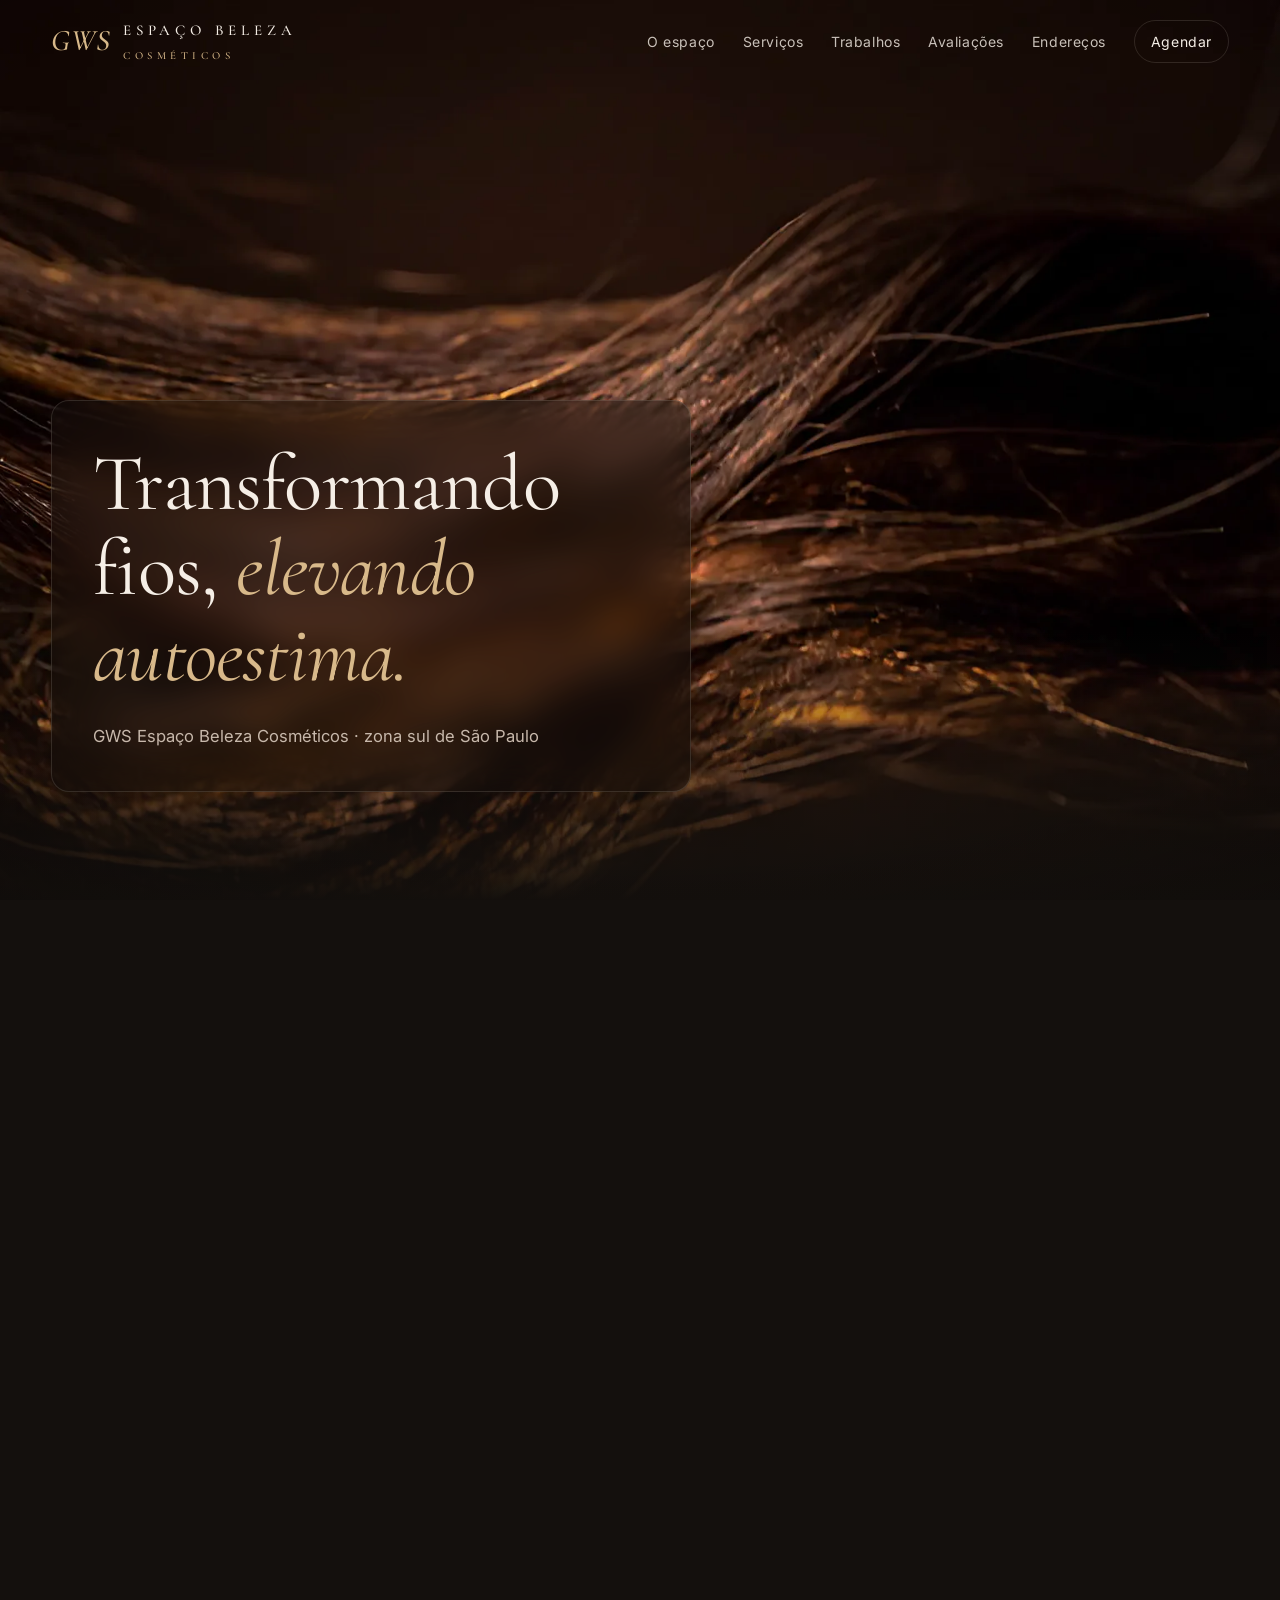
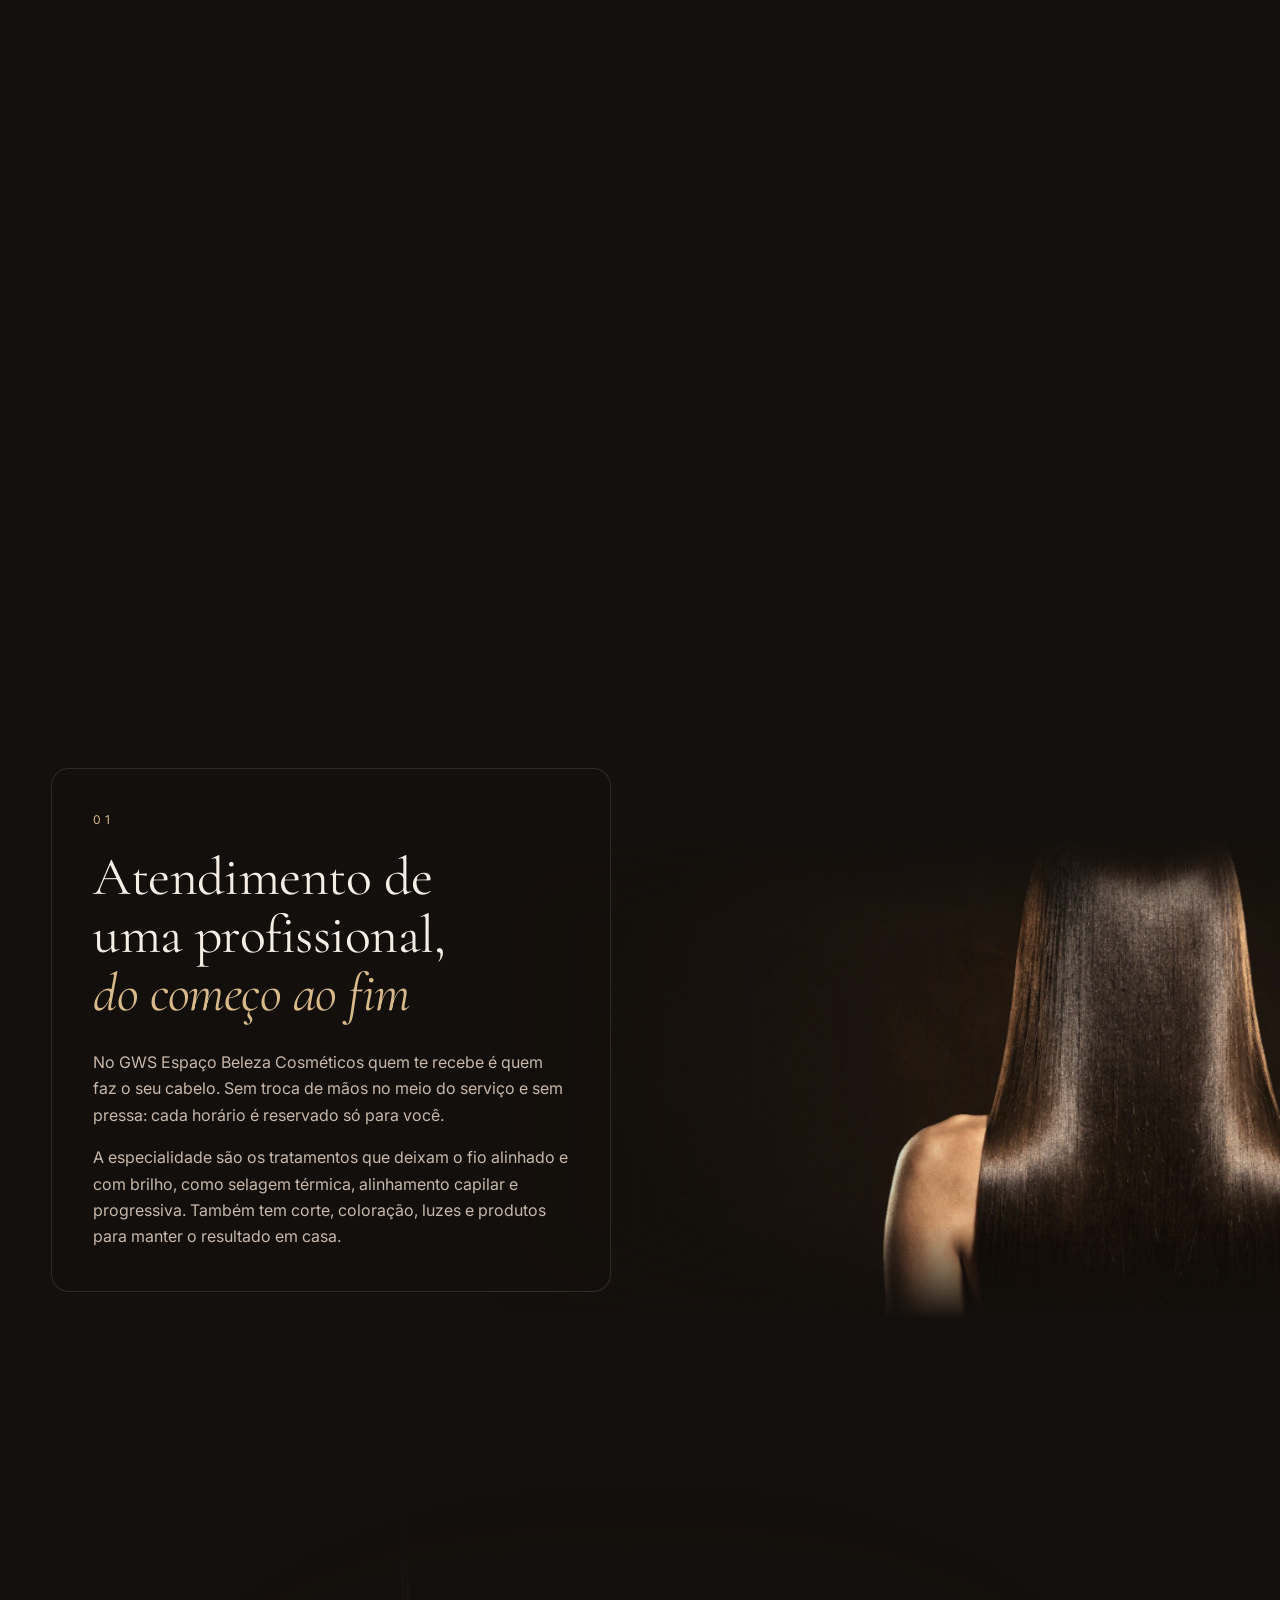
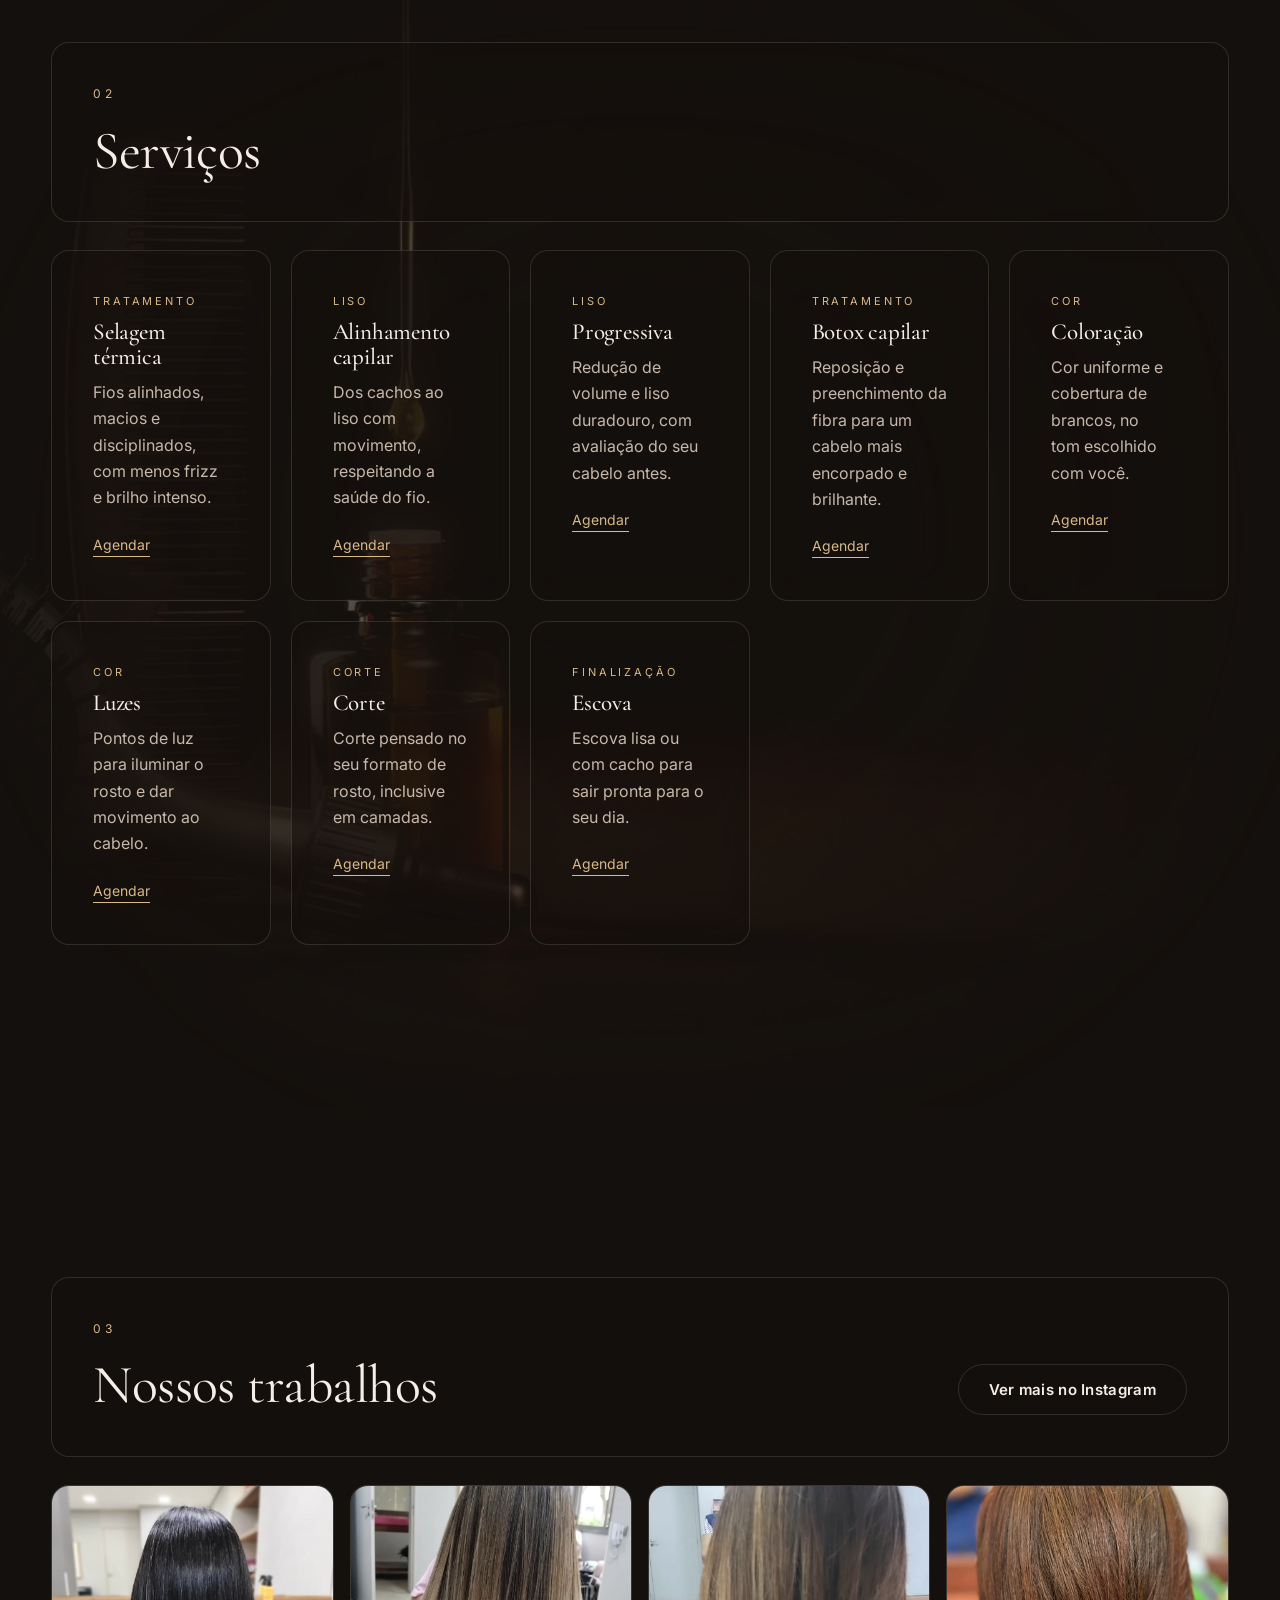
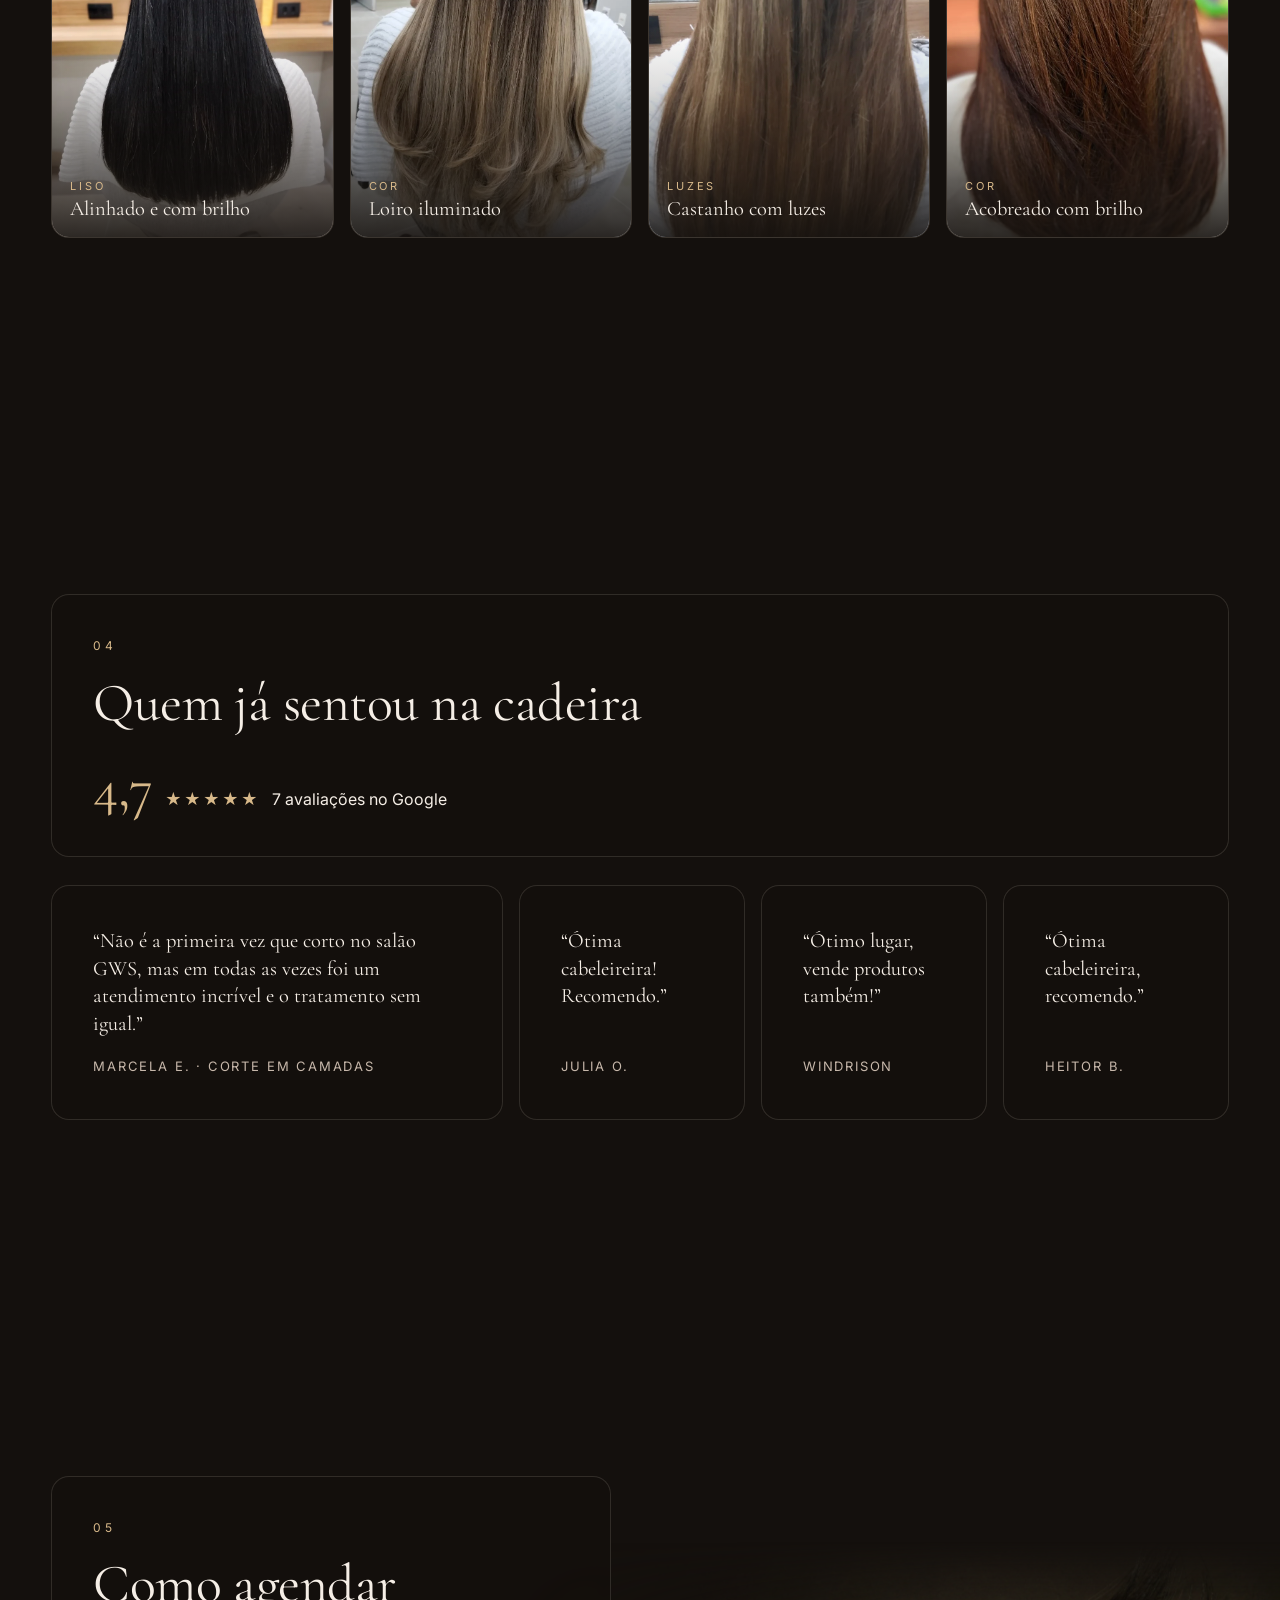
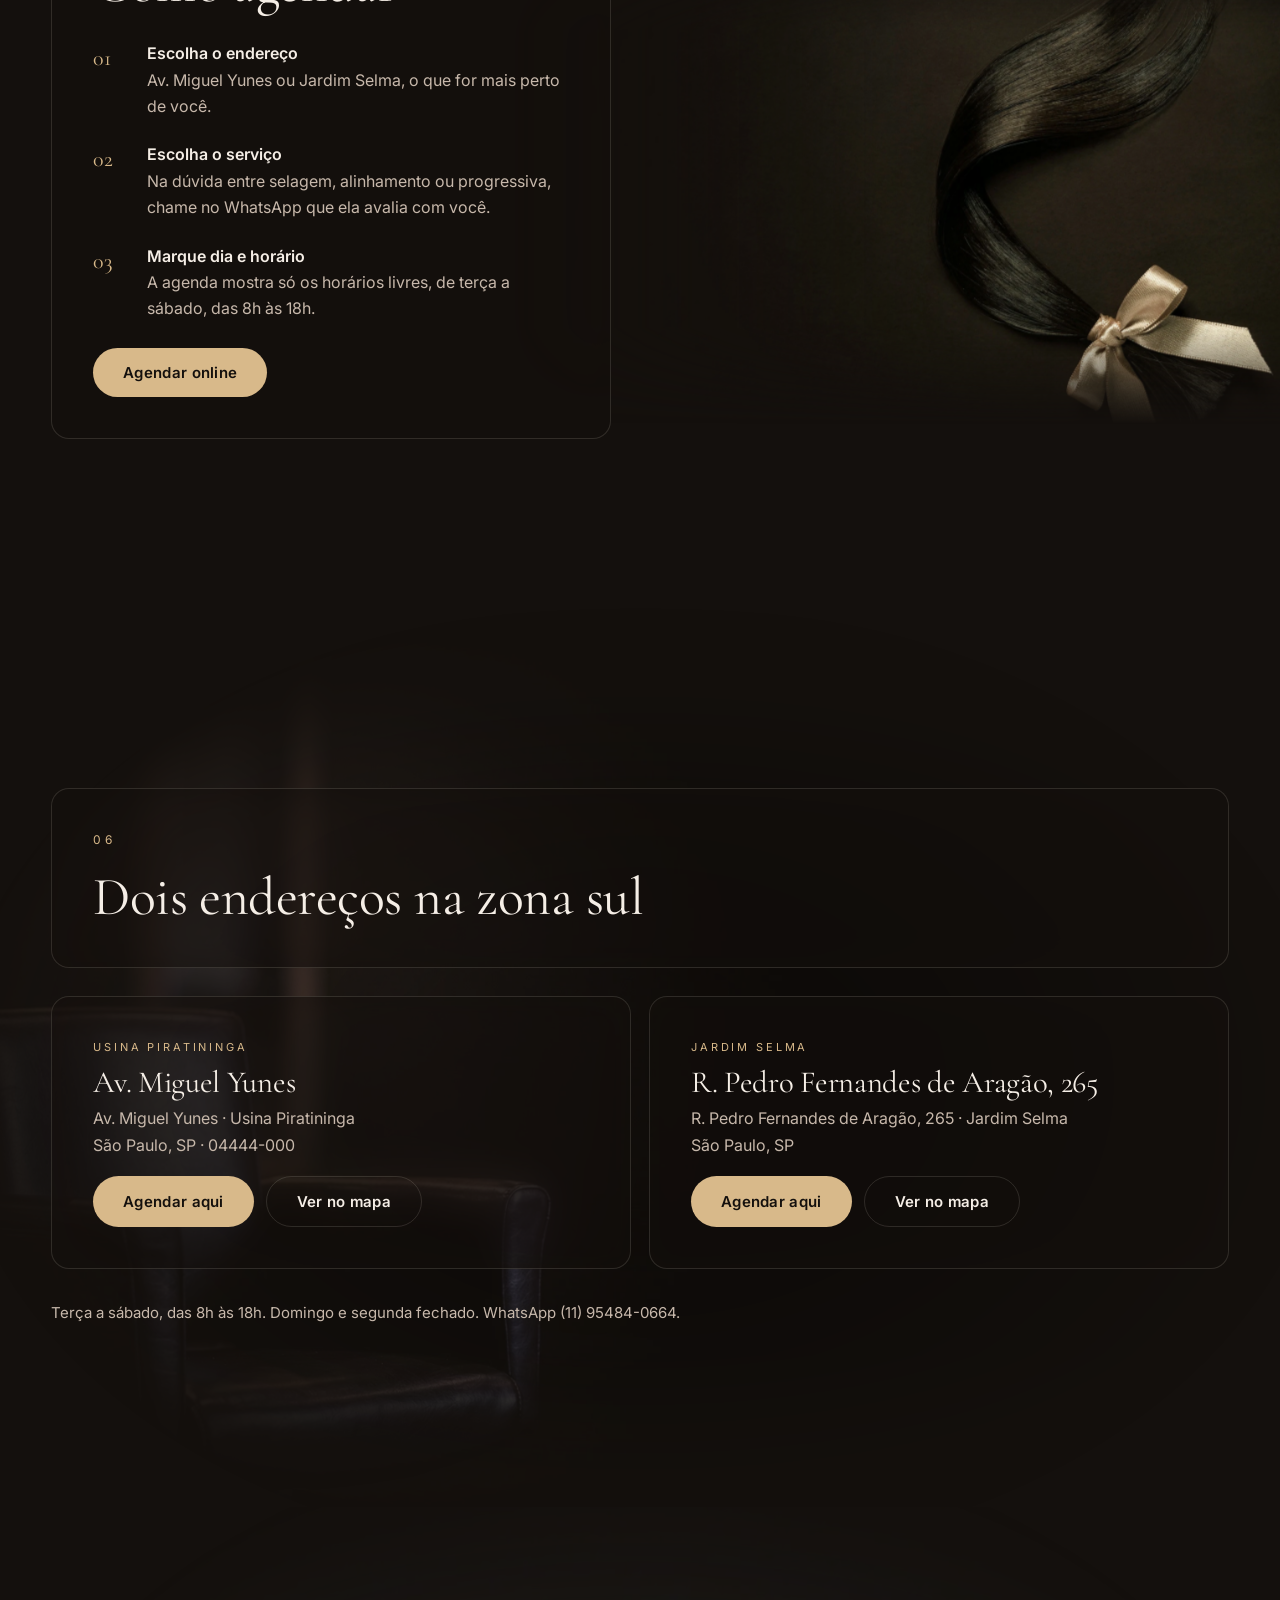
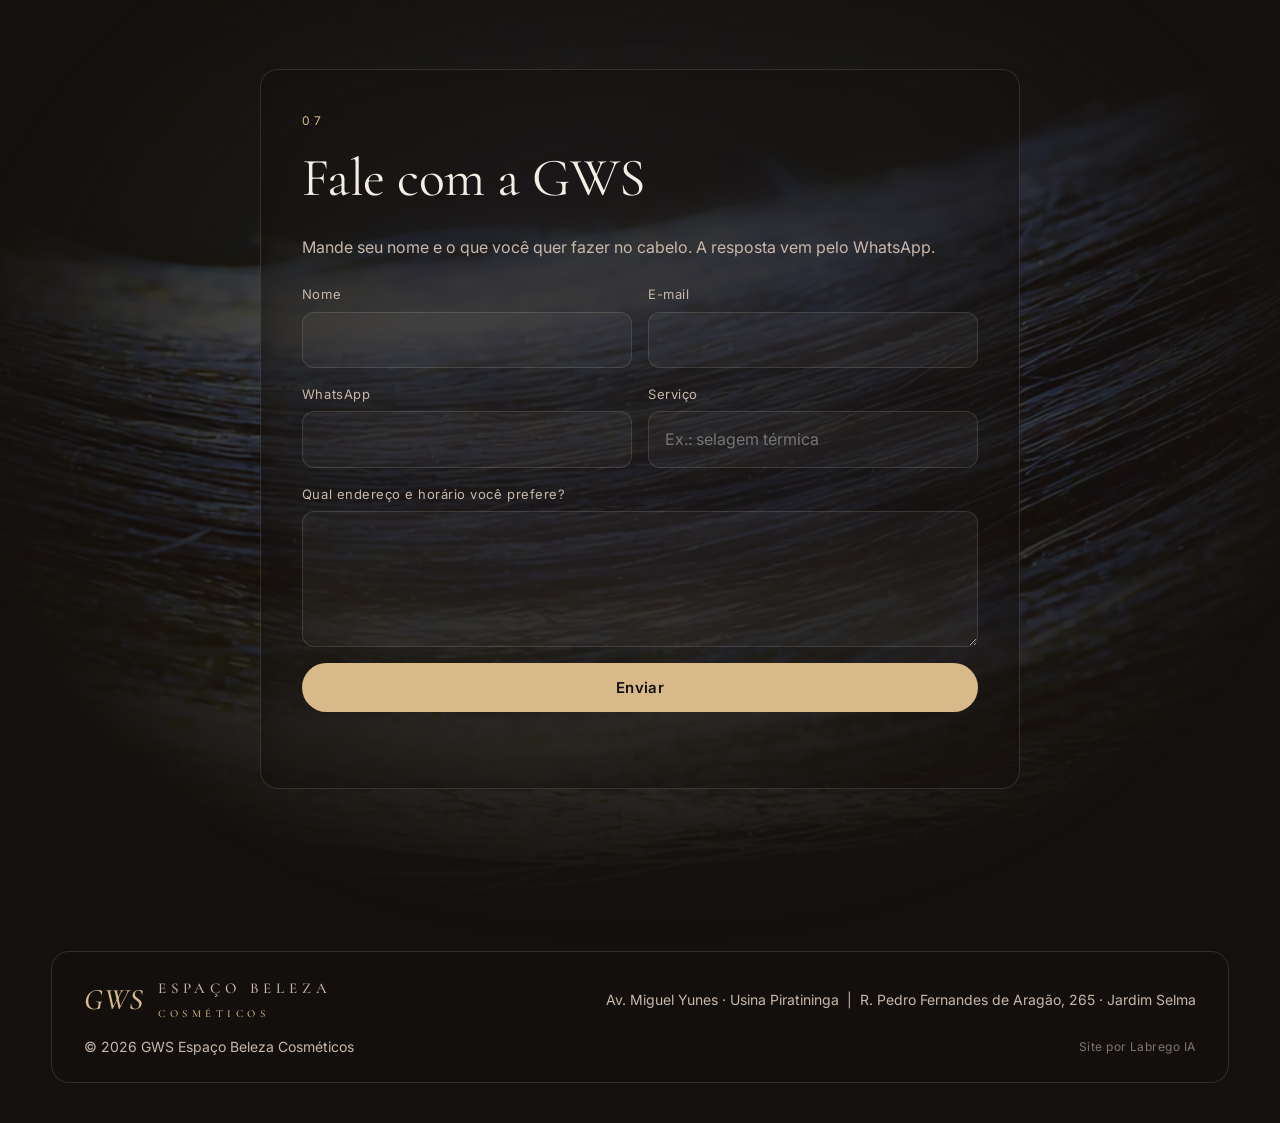
<file: site/index.html>
<!doctype html>
<!--
  GWS Espaço Beleza Cosméticos · Site Cinematográfico por Labrego IA (labregoia.com.br)
  Projeto: LBG-SC-20261119-4EE08A647A · Assinatura LBG-SC-2026-v1
  © 2026 Labrego IA. Estrutura, código e método licenciados.
-->
<html lang="pt-BR">
<head>
  <meta charset="utf-8">
  <meta name="viewport" content="width=device-width, initial-scale=1">
  <title>GWS Espaço Beleza Cosméticos | Cabeleireira em Usina Piratininga e Jardim Selma, SP</title>
  <meta name="description" content="Cabeleireira na zona sul de São Paulo: selagem térmica, alinhamento, progressiva, botox capilar, coloração, luzes e corte. Dois endereços, Av. Miguel Yunes e Jardim Selma. Agende online.">
  <meta name="generator" content="Site Cinematográfico · Labrego IA">
  <meta name="author" content="Labrego IA · labregoia.com.br">
  <meta property="og:title" content="GWS Espaço Beleza Cosméticos">
  <meta property="og:description" content="Transformando fios e elevando autoestima. Selagem, alinhamento, progressiva e mais, com hora marcada em dois endereços da zona sul de SP.">
  <meta property="og:image" content="assets/frames/desktop/f_0160.webp">
  <meta name="theme-color" content="#14100d">
  <link rel="preconnect" href="https://fonts.googleapis.com">
  <link rel="preconnect" href="https://fonts.gstatic.com" crossorigin>
  <link href="https://fonts.googleapis.com/css2?family=Cormorant+Garamond:ital,wght@0,300;0,400;0,500;1,400;1,500&family=Inter:wght@400;500;600&display=swap" rel="stylesheet">
  <link rel="preload" as="image" href="assets/frames/desktop/f_0001.webp">
  <link rel="stylesheet" href="estilo.css?v=5">
</head>
<body>

<header class="topo">
  <a href="#inicio" class="marca" aria-label="GWS Espaço Beleza Cosméticos">
    <span class="marca-gws" aria-hidden="true">GWS</span>
    <span class="marca-texto">Espaço Beleza<span class="marca-cosm">Cosméticos</span></span>
  </a>
  <nav class="menu" aria-label="Seções">
    <a href="#sobre">O espaço</a>
    <a href="#servicos">Serviços</a>
    <a href="#trabalhos">Trabalhos</a>
    <a href="#avaliacoes">Avaliações</a>
    <a href="#locais">Endereços</a>
    <a href="agendar.html" class="menu-cta">Agendar</a>
  </nav>
</header>

<main>

  <section id="inicio" class="cine" style="--altura: 420vh">
    <div class="cine-palco">
      <canvas class="cine-canvas" aria-hidden="true"></canvas>
      <div class="cine-vinheta"></div>

      <div class="momento" data-de="0" data-ate="0.28">
        <div class="painel painel--vidro">
          <h1 class="titulo-abertura">Transformando fios, <em>elevando autoestima.</em></h1>
          <p class="apoio">GWS Espaço Beleza Cosméticos · zona sul de São Paulo</p>
        </div>
      </div>
      <div class="momento momento--direita" data-de="0.36" data-ate="0.64">
        <div class="painel painel--vidro">
          <p class="destaque">Do frizz ao fio alinhado, macio e com brilho. Selagem, alinhamento e progressiva feitos com calma, um cabelo de cada vez.</p>
        </div>
      </div>
      <div class="momento momento--centro" data-de="0.72" data-ate="1">
        <div class="painel painel--vidro">
          <p class="destaque">Dois endereços, uma agenda só.</p>
          <a href="agendar.html" class="botao">Agendar meu horário</a>
        </div>
      </div>

      <div class="cine-dica" aria-hidden="true"><span></span>role</div>
    </div>
  </section>

  <section id="sobre" class="secao">
    <img class="arte arte--direita" src="assets/img/sobre.webp?v=1" alt="" loading="lazy">
    <div class="secao-grade">
      <div class="painel revelar">
        <span class="rotulo">01</span>
        <h2>Atendimento de uma profissional, <em>do começo ao fim</em></h2>
        <p>No GWS Espaço Beleza Cosméticos quem te recebe é quem faz o seu cabelo. Sem troca de mãos no meio do serviço e sem pressa: cada horário é reservado só para você.</p>
        <p>A especialidade são os tratamentos que deixam o fio alinhado e com brilho, como selagem térmica, alinhamento capilar e progressiva. Também tem corte, coloração, luzes e produtos para manter o resultado em casa.</p>
      </div>
    </div>
  </section>

  <section id="servicos" class="secao secao--larga">
    <img class="arte arte--fundo" src="assets/img/servicos.webp?v=1" alt="" loading="lazy">
    <div class="painel painel--cabecalho revelar">
      <span class="rotulo">02</span>
      <h2>Serviços</h2>
    </div>
    <div class="cartoes">
      <article class="painel cartao revelar">
        <span class="tag">Tratamento</span>
        <h3>Selagem térmica</h3>
        <p>Fios alinhados, macios e disciplinados, com menos frizz e brilho intenso.</p>
        <a href="agendar.html?servico=selagem">Agendar</a>
      </article>
      <article class="painel cartao revelar">
        <span class="tag">Liso</span>
        <h3>Alinhamento capilar</h3>
        <p>Dos cachos ao liso com movimento, respeitando a saúde do fio.</p>
        <a href="agendar.html?servico=alinhamento">Agendar</a>
      </article>
      <article class="painel cartao revelar">
        <span class="tag">Liso</span>
        <h3>Progressiva</h3>
        <p>Redução de volume e liso duradouro, com avaliação do seu cabelo antes.</p>
        <a href="agendar.html?servico=progressiva">Agendar</a>
      </article>
      <article class="painel cartao revelar">
        <span class="tag">Tratamento</span>
        <h3>Botox capilar</h3>
        <p>Reposição e preenchimento da fibra para um cabelo mais encorpado e brilhante.</p>
        <a href="agendar.html?servico=botox">Agendar</a>
      </article>
      <article class="painel cartao revelar">
        <span class="tag">Cor</span>
        <h3>Coloração</h3>
        <p>Cor uniforme e cobertura de brancos, no tom escolhido com você.</p>
        <a href="agendar.html?servico=coloracao">Agendar</a>
      </article>
      <article class="painel cartao revelar">
        <span class="tag">Cor</span>
        <h3>Luzes</h3>
        <p>Pontos de luz para iluminar o rosto e dar movimento ao cabelo.</p>
        <a href="agendar.html?servico=luzes">Agendar</a>
      </article>
      <article class="painel cartao revelar">
        <span class="tag">Corte</span>
        <h3>Corte</h3>
        <p>Corte pensado no seu formato de rosto, inclusive em camadas.</p>
        <a href="agendar.html?servico=corte">Agendar</a>
      </article>
      <article class="painel cartao revelar">
        <span class="tag">Finalização</span>
        <h3>Escova</h3>
        <p>Escova lisa ou com cacho para sair pronta para o seu dia.</p>
        <a href="agendar.html?servico=escova">Agendar</a>
      </article>
    </div>
  </section>

  <section id="trabalhos" class="secao secao--larga">
    <div class="painel painel--cabecalho revelar trab-cabecalho">
      <div>
        <span class="rotulo">03</span>
        <h2>Nossos trabalhos</h2>
      </div>
      <a class="botao botao--linha" href="https://www.instagram.com/gwsespacobeleza/" target="_blank" rel="noopener">Ver mais no Instagram</a>
    </div>
    <div class="trabalhos">
      <a class="trabalho revelar" href="https://www.instagram.com/gwsespacobeleza/p/DfN-_9-kS-J/" target="_blank" rel="noopener">
        <img src="assets/img/trabalhos/p_DfN-_9-kS-J.webp?v=2" alt="Cabelo longo preto, liso e alinhado, visto de costas" loading="lazy" width="900" height="1125">
        <span><small>Liso</small>Alinhado e com brilho</span>
      </a>
      <a class="trabalho revelar" href="https://www.instagram.com/gwsespacobeleza/p/DfOAMyaEe6o/" target="_blank" rel="noopener">
        <img src="assets/img/trabalhos/p_DfOAMyaEe6o.webp?v=2" alt="Cabelo longo com loiro iluminado e pontas modeladas" loading="lazy" width="900" height="1125">
        <span><small>Cor</small>Loiro iluminado</span>
      </a>
      <a class="trabalho revelar" href="https://www.instagram.com/gwsespacobeleza/p/DfU5rEfkRkt/" target="_blank" rel="noopener">
        <img src="assets/img/trabalhos/p_DfU5rEfkRkt.webp?v=2" alt="Cabelo castanho longo com luzes, liso" loading="lazy" width="900" height="1125">
        <span><small>Luzes</small>Castanho com luzes</span>
      </a>
      <a class="trabalho revelar" href="https://www.instagram.com/gwsespacobeleza/p/DfdnzeOkRtR/" target="_blank" rel="noopener">
        <img src="assets/img/trabalhos/p_DfdnzeOkRtR.webp?v=2" alt="Cabelo acobreado na altura dos ombros, com brilho" loading="lazy" width="900" height="1125">
        <span><small>Cor</small>Acobreado com brilho</span>
      </a>
    </div>
  </section>

  <section id="avaliacoes" class="secao secao--larga">
    <div class="painel painel--cabecalho revelar">
      <span class="rotulo">04</span>
      <h2>Quem já sentou na cadeira</h2>
      <div class="nota"><strong>4,7</strong><span class="estrelas" aria-hidden="true">★★★★★</span><span>7 avaliações no Google</span></div>
    </div>
    <div class="depoimentos">
      <figure class="painel depoimento revelar">
        <blockquote>“Não é a primeira vez que corto no salão GWS, mas em todas as vezes foi um atendimento incrível e o tratamento sem igual.”</blockquote>
        <figcaption><cite>Marcela E. · corte em camadas</cite></figcaption>
      </figure>
      <figure class="painel depoimento revelar">
        <blockquote>“Ótima cabeleireira! Recomendo.”</blockquote>
        <figcaption><cite>Julia O.</cite></figcaption>
      </figure>
      <figure class="painel depoimento revelar">
        <blockquote>“Ótimo lugar, vende produtos também!”</blockquote>
        <figcaption><cite>Windrison</cite></figcaption>
      </figure>
      <figure class="painel depoimento revelar">
        <blockquote>“Ótima cabeleireira, recomendo.”</blockquote>
        <figcaption><cite>Heitor B.</cite></figcaption>
      </figure>
    </div>
  </section>

  <section id="processo" class="secao">
    <img class="arte arte--direita" src="assets/img/agendar.webp?v=1" alt="" loading="lazy">
    <div class="secao-grade">
      <div class="painel revelar">
        <span class="rotulo">05</span>
        <h2>Como agendar</h2>
        <ol class="passos">
          <li><strong>Escolha o endereço</strong><span>Av. Miguel Yunes ou Jardim Selma, o que for mais perto de você.</span></li>
          <li><strong>Escolha o serviço</strong><span>Na dúvida entre selagem, alinhamento ou progressiva, chame no WhatsApp que ela avalia com você.</span></li>
          <li><strong>Marque dia e horário</strong><span>A agenda mostra só os horários livres, de terça a sábado, das 8h às 18h.</span></li>
        </ol>
        <div class="acoes" style="margin-top:26px">
          <a class="botao" href="agendar.html">Agendar online</a>
        </div>
      </div>
    </div>
  </section>

  <section id="locais" class="secao secao--larga">
    <img class="arte arte--fundo arte--suave" src="assets/img/local.webp?v=1" alt="" loading="lazy">
    <div class="painel painel--cabecalho revelar">
      <span class="rotulo">06</span>
      <h2>Dois endereços na zona sul</h2>
    </div>
    <div class="locais">
      <article class="painel local revelar">
        <span class="tag">Usina Piratininga</span>
        <h3>Av. Miguel Yunes</h3>
        <p>Av. Miguel Yunes · Usina Piratininga<br>São Paulo, SP · 04444-000</p>
        <div class="acoes">
          <a class="botao" href="agendar.html?local=miguel-yunes">Agendar aqui</a>
          <a class="botao botao--linha" href="https://www.google.com/maps/search/?api=1&query=GWSESPA%C3%87OBELEZA+cosm%C3%A9ticos+Av.+Miguel+Yunes+S%C3%A3o+Paulo" target="_blank" rel="noopener">Ver no mapa</a>
        </div>
      </article>
      <article class="painel local revelar">
        <span class="tag">Jardim Selma</span>
        <h3>R. Pedro Fernandes de Aragão, 265</h3>
        <p>R. Pedro Fernandes de Aragão, 265 · Jardim Selma<br>São Paulo, SP</p>
        <div class="acoes">
          <a class="botao" href="agendar.html?local=jardim-selma">Agendar aqui</a>
          <a class="botao botao--linha" href="https://www.google.com/maps/search/?api=1&query=R.+Pedro+Fernandes+de+Arag%C3%A3o%2C+265+-+Jardim+Selma%2C+S%C3%A3o+Paulo+-+SP" target="_blank" rel="noopener">Ver no mapa</a>
        </div>
      </article>
    </div>
    <p class="aviso-locais revelar">Terça a sábado, das 8h às 18h. Domingo e segunda fechado. WhatsApp (11) 95484-0664.</p>
  </section>

  <section id="contato" class="secao secao--contato">
    <img class="arte arte--fundo arte--suave" src="assets/img/contato.webp?v=1" alt="" loading="lazy">
    <div class="painel painel--form revelar">
      <span class="rotulo">07</span>
      <h2>Fale com a GWS</h2>
      <p>Mande seu nome e o que você quer fazer no cabelo. A resposta vem pelo WhatsApp.</p>
      <form class="form" novalidate>
        <div class="campo">
          <label for="f-nome">Nome</label>
          <input id="f-nome" name="nome" autocomplete="name" required>
        </div>
        <div class="campo">
          <label for="f-email">E-mail</label>
          <input id="f-email" name="email" type="email" autocomplete="email" required>
        </div>
        <div class="campo">
          <label for="f-tel">WhatsApp</label>
          <input id="f-tel" name="telefone" type="tel" autocomplete="tel" inputmode="tel" required>
        </div>
        <div class="campo">
          <label for="f-serv">Serviço</label>
          <input id="f-serv" name="servico" list="lista-servicos" placeholder="Ex.: selagem térmica">
          <datalist id="lista-servicos">
            <option value="Selagem térmica"><option value="Alinhamento capilar"><option value="Progressiva"><option value="Botox capilar"><option value="Coloração"><option value="Luzes"><option value="Corte"><option value="Escova">
          </datalist>
        </div>
        <div class="campo campo--inteiro">
          <label for="f-msg">Qual endereço e horário você prefere?</label>
          <textarea id="f-msg" name="mensagem" rows="4"></textarea>
        </div>
        <input type="text" name="_honey" class="pote" tabindex="-1" autocomplete="off" aria-hidden="true">
        <button type="submit" class="botao campo--inteiro">Enviar</button>
        <p class="form-status campo--inteiro" role="status" aria-live="polite"></p>
      </form>
    </div>
  </section>

</main>

<footer class="rodape">
  <div class="painel rodape-painel">
    <span class="marca"><span class="marca-gws" aria-hidden="true">GWS</span><span class="marca-texto">Espaço Beleza<span class="marca-cosm">Cosméticos</span></span></span>
    <span>Av. Miguel Yunes · Usina Piratininga &nbsp;|&nbsp; R. Pedro Fernandes de Aragão, 265 · Jardim Selma</span>
    <span>© <span data-ano></span> GWS Espaço Beleza Cosméticos</span>
    <a class="credito" href="https://labregoia.com.br" target="_blank" rel="noopener">Site por Labrego IA</a>
  </div>
</footer>

<a class="whats" target="_blank" rel="noopener" aria-label="Conversar no WhatsApp">
  <svg viewBox="0 0 32 32" aria-hidden="true"><path fill="currentColor" d="M16 3C9 3 3.3 8.6 3.3 15.6c0 2.4.7 4.7 1.9 6.7L3 29l6.9-2.1c1.9 1 4 1.6 6.1 1.6 7 0 12.7-5.6 12.7-12.6S23 3 16 3Zm0 23.1c-1.9 0-3.8-.5-5.4-1.5l-.4-.2-4.1 1.2 1.3-4-.3-.4a10.4 10.4 0 0 1-1.6-5.6C5.5 9.8 10.2 5.2 16 5.2s10.5 4.6 10.5 10.4S21.8 26.1 16 26.1Zm5.8-7.8c-.3-.2-1.9-.9-2.2-1-.3-.1-.5-.2-.7.2-.2.3-.8 1-1 1.2-.2.2-.4.2-.7.1-.3-.2-1.3-.5-2.5-1.6-.9-.8-1.6-1.8-1.7-2.1-.2-.3 0-.5.1-.6l.5-.6.3-.5c.1-.2 0-.4 0-.6l-1-2.4c-.3-.6-.5-.5-.7-.5h-.6c-.2 0-.6.1-.9.4-.3.3-1.2 1.1-1.2 2.8s1.2 3.2 1.4 3.4c.2.2 2.4 3.6 5.7 5 .8.4 1.4.6 1.9.7.8.3 1.6.2 2.2.1.7-.1 1.9-.8 2.2-1.5.3-.7.3-1.4.2-1.5-.1-.2-.3-.3-.6-.4Z"/></svg>
</a>
<a class="insta" href="https://www.instagram.com/gwsespacobeleza/" target="_blank" rel="noopener" aria-label="Ver o Instagram @gwsespacobeleza">
  <svg viewBox="0 0 24 24" aria-hidden="true"><rect x="3" y="3" width="18" height="18" rx="5" fill="none" stroke="currentColor" stroke-width="2"/><circle cx="12" cy="12" r="4.2" fill="none" stroke="currentColor" stroke-width="2"/><circle cx="17.4" cy="6.6" r="1.3" fill="currentColor"/></svg>
</a>

<script src="config.js?v=2"></script>
<script src="app.js?v=1"></script>
</body>
</html>
</file>
<file: site/estilo.css>
/* Site Cinematográfico · © 2026 Labrego IA · LBG-SC-2026-v1 */

/* ── Tokens: ajuste pela identidade visual do cliente ───────────────────── */
:root {
  --fundo: #14100d;          /* MESMA cor usada nos prompts das imagens */
  --fundo-2: #1f1915;
  --texto: #f5eee6;
  --texto-suave: #c7b8ab;
  --acento: #d8b98a;         /* champanhe */
  --nude: #c9a08e;
  --acento-texto: #14100d;   /* texto sobre o acento */
  --linha: rgb(243 235 225 / 0.13);
  --painel: rgb(20 16 13 / 0.66);
  --mistura: lighten;        /* tema escuro: lighten | tema claro: multiply */

  --fonte-titulo: "Cormorant Garamond", Georgia, serif;
  --fonte-texto: "Inter", system-ui, sans-serif;

  --raio: 18px;
  --gutter: clamp(16px, 4vw, 56px);
  --largura: 1240px;
  --ease: cubic-bezier(.2, .7, .1, 1);
}
/* Tema claro (marcas de luz, saúde, casamento etc.): troque os tokens assim
:root {
  --fundo: #f4efe7; --fundo-2: #ebe4d8; --texto: #1d1a16; --texto-suave: #5d564c;
  --linha: rgb(29 26 22 / .12); --painel: rgb(244 239 231 / .7); --mistura: multiply;
}
*/

*, *::before, *::after { box-sizing: border-box; }
html { scroll-behavior: smooth; -webkit-text-size-adjust: 100%; overflow-x: clip; }
body {
  margin: 0;
  background: var(--fundo);
  color: var(--texto);
  font: 400 clamp(16px, 1.05vw, 18px)/1.65 var(--fonte-texto);
  overflow-x: clip;
  -webkit-font-smoothing: antialiased;
}

img { max-width: 100%; display: block; }
a { color: inherit; }
h1, h2, h3 { font-family: var(--fonte-titulo); font-weight: 300; line-height: 1.08; margin: 0 0 .5em; letter-spacing: -.01em; text-wrap: balance; }
h1 { font-size: clamp(38px, 6.2vw, 96px); }
h2 { font-size: clamp(32px, 4.2vw, 64px); }
h3 { font-size: clamp(21px, 1.8vw, 27px); font-weight: 500; }
p { margin: 0 0 1em; color: var(--texto-suave); text-wrap: pretty; }

/* ── Topo ──────────────────────────────────────────────────────────────── */
.topo {
  position: fixed; inset: 0 0 auto; z-index: 50;
  display: flex; align-items: center; justify-content: space-between; gap: 16px;
  padding: 18px var(--gutter);
  transition: background .4s var(--ease), backdrop-filter .4s;
}
.topo.rolou { background: rgb(20 16 13 / .6); backdrop-filter: blur(14px); -webkit-backdrop-filter: blur(14px); }
.marca { text-decoration: none; display: flex; align-items: center; }
.marca-logo { height: 34px; width: auto; }
.marca-texto { font-family: var(--fonte-titulo); font-size: 22px; letter-spacing: .02em; }
.menu { display: flex; gap: 28px; align-items: center; font-size: 14px; letter-spacing: .04em; }
.menu a { text-decoration: none; opacity: .8; transition: opacity .3s; }
.menu a:hover { opacity: 1; }
.menu-cta { border: 1px solid var(--linha); padding: 9px 16px; border-radius: 999px; opacity: 1 !important; }
@media (max-width: 760px) { .menu a:not(.menu-cta) { display: none; } }

/* ── Abertura cinematográfica ──────────────────────────────────────────── */
.cine { position: relative; height: var(--altura, 400vh); }
.cine-palco { position: sticky; top: 0; height: 100vh; height: 100svh; overflow: hidden; }
.cine-canvas { position: absolute; inset: 0; width: 100%; height: 100%; }
.cine-vinheta {
  position: absolute; inset: 0; pointer-events: none;
  background:
    radial-gradient(120% 90% at 50% 45%, transparent 55%, rgb(0 0 0 / .45) 100%),
    linear-gradient(to bottom, transparent 70%, var(--fundo) 100%);
}
.momento {
  position: absolute; inset: auto var(--gutter) 12vh; max-width: 640px;
  transform: translateY(24px);
  transition: transform .9s var(--ease);
  pointer-events: none;
}
/* O fade fica no próprio painel: opacity/filter no pai desliga o backdrop-filter
   durante a transição e o vidro "estala" no fim (entrada e saída). */
.momento > .painel { opacity: 0; transition: opacity .7s var(--ease); }
.momento.ativo { transform: none; pointer-events: auto; }
.momento.ativo > .painel { opacity: 1; }
.momento--direita { left: auto; right: var(--gutter); }
.momento--centro { left: 50%; right: auto; transform: translate(-50%, 24px); text-align: center; width: min(640px, calc(100% - 2 * var(--gutter))); }
.momento--centro.ativo { transform: translate(-50%, 0); }
.titulo-abertura { margin-bottom: .3em; }
.apoio { font-size: clamp(16px, 1.3vw, 20px); margin: 0; }
.destaque { font-family: var(--fonte-titulo); font-size: clamp(24px, 2.8vw, 42px); line-height: 1.2; color: var(--texto); margin: 0 0 .6em; }
.destaque:last-child { margin: 0; }
.cine-dica {
  position: absolute; bottom: 28px; left: 50%; transform: translateX(-50%);
  display: grid; justify-items: center; gap: 8px; font-size: 11px; letter-spacing: .3em; text-transform: uppercase; opacity: .6;
  transition: opacity .5s;
}
.cine-dica span { width: 1px; height: 38px; background: linear-gradient(var(--texto), transparent); animation: dica 2s var(--ease) infinite; }
@keyframes dica { 0% { transform: scaleY(0); transform-origin: top; } 50% { transform: scaleY(1); transform-origin: top; } 51% { transform-origin: bottom; } 100% { transform: scaleY(0); transform-origin: bottom; } }
.cine.andou .cine-dica { opacity: 0; }

/* ── Painéis (todo texto mora num painel) ──────────────────────────────── */
.painel {
  position: relative;
  background: var(--painel);
  border: 1px solid var(--linha);
  border-radius: var(--raio);
  padding: clamp(24px, 3.2vw, 48px);
  backdrop-filter: blur(18px) saturate(1.1);
  -webkit-backdrop-filter: blur(18px) saturate(1.1);
}
.painel--vidro { background: rgb(20 16 13 / .42); }
.painel > :last-child { margin-bottom: 0; }
.rotulo { display: block; font-size: 12px; letter-spacing: .3em; color: var(--acento); margin-bottom: 18px; }

/* ── Seções ────────────────────────────────────────────────────────────── */
.secao {
  position: relative; isolation: isolate; overflow: clip;
  min-height: 100vh; padding: 18vh var(--gutter);
  display: grid; align-content: center;
}
.secao-grade { width: 100%; max-width: var(--largura); margin: 0 auto; display: grid; grid-template-columns: minmax(0, 560px) 1fr; }
.secao-grade--direita { grid-template-columns: 1fr minmax(0, 560px); }
.secao-grade--direita > .painel { grid-column: 2; }
.secao--larga { gap: 28px; justify-items: center; }
.painel--cabecalho { width: 100%; max-width: var(--largura); }
.cartoes { width: 100%; max-width: var(--largura); display: grid; grid-template-columns: repeat(auto-fit, minmax(260px, 1fr)); gap: 20px; }
.cartao h3 { margin-bottom: .4em; }
.cartao { transition: transform .5s var(--ease), border-color .5s; }
.cartao:hover { transform: translateY(-4px); border-color: color-mix(in srgb, var(--acento) 50%, transparent); }
.passos { list-style: none; margin: 8px 0 0; padding: 0; counter-reset: p; display: grid; gap: 22px; }
.passos li { counter-increment: p; display: grid; grid-template-columns: 42px 1fr; column-gap: 12px; }
.passos li::before { content: counter(p, decimal-leading-zero); grid-row: span 2; font-family: var(--fonte-titulo); color: var(--acento); font-size: 22px; }
.passos strong { font-weight: 600; }
.passos span { color: var(--texto-suave); }

/* ── Arte: imagens fundidas ao fundo (nunca retângulo com borda) ───────── */
.arte {
  position: absolute; z-index: -1; pointer-events: none;
  object-fit: cover; mix-blend-mode: var(--mistura);
  -webkit-mask-composite: source-in; mask-composite: intersect;
}
.arte--direita, .arte--esquerda { top: 0; bottom: 0; width: 64vw; height: 100%; }
.arte--direita {
  right: 0;
  -webkit-mask-image: linear-gradient(to left, #000 38%, transparent 96%), linear-gradient(to bottom, transparent, #000 18%, #000 80%, transparent);
          mask-image: linear-gradient(to left, #000 38%, transparent 96%), linear-gradient(to bottom, transparent, #000 18%, #000 80%, transparent);
}
.arte--esquerda {
  left: 0;
  -webkit-mask-image: linear-gradient(to right, #000 38%, transparent 96%), linear-gradient(to bottom, transparent, #000 18%, #000 80%, transparent);
          mask-image: linear-gradient(to right, #000 38%, transparent 96%), linear-gradient(to bottom, transparent, #000 18%, #000 80%, transparent);
}
.arte--fundo {
  inset: 0; width: 100%; height: 100%; opacity: .5;
  /* closest-side: a elipse zera exatamente na borda, então nunca sobra linha reta */
  -webkit-mask-image: radial-gradient(closest-side, #000 35%, transparent 100%), linear-gradient(to bottom, transparent, #000 22%, #000 78%, transparent);
          mask-image: radial-gradient(closest-side, #000 35%, transparent 100%), linear-gradient(to bottom, transparent, #000 22%, #000 78%, transparent);
}
.arte--suave { opacity: .32; }
/* Parallax leve aplicado pelo app.js */
.arte[data-parallax] { will-change: transform; }

/* ── Contato ───────────────────────────────────────────────────────────── */
.secao--contato { justify-items: center; }
.painel--form { width: 100%; max-width: 760px; }
.form { display: grid; grid-template-columns: 1fr 1fr; gap: 16px; margin-top: 24px; }
.campo { display: grid; gap: 6px; }
.campo--inteiro { grid-column: 1 / -1; }
.campo label { font-size: 13px; letter-spacing: .04em; color: var(--texto-suave); }
.campo input, .campo textarea {
  width: 100%; font: inherit; color: var(--texto);
  background: rgb(255 255 255 / .04); border: 1px solid var(--linha); border-radius: 12px;
  padding: 14px 16px; transition: border-color .3s, background .3s; resize: vertical;
}
.campo input:focus, .campo textarea:focus { outline: none; border-color: var(--acento); background: rgb(255 255 255 / .07); }
.campo.erro input { border-color: #d9776b; }
.pote { position: absolute; left: -9999px; }
.form-status { min-height: 1.4em; margin: 0; font-size: 14px; }
.form-status.ok { color: var(--acento); }
.form-status.falha { color: #e39a90; }
@media (max-width: 640px) { .form { grid-template-columns: 1fr; } }

/* ── Botões ────────────────────────────────────────────────────────────── */
.botao {
  display: inline-flex; align-items: center; justify-content: center; gap: 10px;
  font: 600 15px/1 var(--fonte-texto); letter-spacing: .02em; text-decoration: none; cursor: pointer;
  color: var(--acento-texto); background: var(--acento); border: 0; border-radius: 999px;
  padding: 17px 30px; transition: transform .4s var(--ease), filter .3s;
}
.botao:hover { transform: translateY(-2px); filter: brightness(1.08); }
.botao[disabled] { opacity: .6; cursor: progress; }

/* ── WhatsApp flutuante ────────────────────────────────────────────────── */
.whats {
  position: fixed; right: max(16px, env(safe-area-inset-right)); bottom: max(18px, env(safe-area-inset-bottom)); z-index: 60;
  width: 58px; height: 58px; border-radius: 50%; display: grid; place-items: center;
  background: #25d366; color: #fff; box-shadow: 0 10px 30px rgb(0 0 0 / .35);
  transform: scale(0); transition: transform .5s var(--ease);
}
.whats.visivel { transform: scale(1); }
.whats:hover { transform: scale(1.07); }
.whats svg { width: 30px; height: 30px; }
.whats::after { content: ""; position: absolute; inset: 0; border-radius: 50%; border: 2px solid #25d366; animation: pulso 2.6s ease-out infinite; }
@keyframes pulso { from { transform: scale(1); opacity: .7; } to { transform: scale(1.6); opacity: 0; } }

/* ── Rodapé ────────────────────────────────────────────────────────────── */
.rodape { padding: 0 var(--gutter) 40px; }
.rodape-painel { max-width: var(--largura); margin: 0 auto; display: flex; flex-wrap: wrap; gap: 12px 32px; align-items: center; justify-content: space-between; font-size: 14px; color: var(--texto-suave); padding: 24px 32px; }
.credito { font-size: 12px; opacity: .6; text-decoration: none; letter-spacing: .04em; }
.credito:hover { opacity: 1; }

/* ── Revelar ao rolar ──────────────────────────────────────────────────── */
.revelar { opacity: 0; transform: translateY(40px); transition: opacity 1s var(--ease), transform 1.2s var(--ease); }
.revelar.visto { opacity: 1; transform: none; }

/* ── Celular ───────────────────────────────────────────────────────────── */
@media (max-width: 860px) {
  .secao { padding: 14vh var(--gutter); min-height: auto; }
  .secao-grade, .secao-grade--direita { grid-template-columns: 1fr; }
  .secao-grade--direita > .painel { grid-column: 1; }
  .arte--direita, .arte--esquerda { left: 0; right: 0; width: 100%; height: 70%; opacity: .55;
    -webkit-mask-image: linear-gradient(to bottom, transparent, #000 25%, #000 55%, transparent);
            mask-image: linear-gradient(to bottom, transparent, #000 25%, #000 55%, transparent); }
  .momento, .momento--direita { left: var(--gutter); right: var(--gutter); bottom: 10vh; }
}

@media (prefers-reduced-motion: reduce) {
  *, *::before, *::after { animation: none !important; transition: none !important; }
  .revelar, .momento:first-of-type, .momento:first-of-type > .painel { opacity: 1; transform: none; filter: none; }
  .cine { height: 100svh; }
  .momento:not(:first-of-type), .cine-dica { display: none; }
}

/* ── GWS Espaço Beleza Cosméticos: marca e ajustes ─────────────────────────────── */
.marca { gap: 12px; }
.monograma {
  font-family: var(--fonte-titulo); font-style: italic; font-weight: 500;
  font-size: 30px; line-height: 1; color: var(--acento); letter-spacing: -.06em;
  position: relative; padding-right: 2px;
}
.monograma::after { content: "✦"; position: absolute; font-size: 8px; font-style: normal; left: 46%; top: 52%; color: var(--acento); }
.marca-texto { font-size: 15px; letter-spacing: .32em; text-transform: uppercase; font-weight: 500; }
.marca-texto small { display: block; font-family: var(--fonte-texto); font-size: 9px; letter-spacing: .38em; color: var(--texto-suave); margin-top: 3px; }
.marca-cosm { display: block; font-size: .72em; letter-spacing: .42em; color: var(--acento); margin-top: 4px; }
h1, h2 { font-weight: 400; }
h1 em, h2 em { color: var(--acento); }
.cartoes { grid-template-columns: repeat(auto-fit, minmax(min(210px, 100%), 1fr)); }
.secao--larga { grid-template-columns: minmax(0, 1fr); }
.cartao .tag { display: block; font-size: 11px; letter-spacing: .26em; text-transform: uppercase; color: var(--acento); margin-bottom: 10px; }
.cartao a { display: inline-block; margin-top: 6px; font-size: 14px; color: var(--acento); text-decoration: none; border-bottom: 1px solid currentColor; }
.dados { list-style: none; padding: 0; margin: 4px 0 26px; display: grid; gap: 16px; }
.dados li { display: grid; gap: 2px; }
.dados small { font-size: 11px; letter-spacing: .26em; text-transform: uppercase; color: var(--acento); }
.dados span { color: var(--texto); }
.botao--linha { background: transparent; color: var(--texto); border: 1px solid var(--linha); }
.acoes { display: flex; flex-wrap: wrap; gap: 12px; }
@media (max-width: 860px) {
  .momento, .momento--direita, .momento--centro { bottom: max(10vh, 164px); }
  .momento--centro { left: var(--gutter); right: var(--gutter); width: auto; transform: translateY(24px); }
  .momento--centro.ativo { transform: none; }
}
#servicos .arte--fundo { opacity: .32; }
/* Imagens laterais inteiras (sem recorte/zoom), centralizadas na seção */
@media (min-width: 861px) {
  .arte--direita, .arte--esquerda {
    --l: min(62vw, 1280px);
    width: var(--l); height: calc(var(--l) * 9 / 16);
    top: 0; bottom: 0; margin: auto 0;
  }
}

/* ── Instagram flutuante (acima do WhatsApp, aparece junto com ele) ───── */
.insta {
  position: fixed; right: max(16px, env(safe-area-inset-right)); bottom: calc(max(18px, env(safe-area-inset-bottom)) + 70px); z-index: 60;
  width: 58px; height: 58px; border-radius: 50%; display: grid; place-items: center; color: #fff;
  background: radial-gradient(circle at 30% 107%, #fdf497 0%, #fd5949 45%, #d6249f 60%, #285aeb 90%);
  box-shadow: 0 10px 30px rgb(0 0 0 / .35);
  transform: scale(0); transition: transform .5s var(--ease) .06s;
}
.whats.visivel + .insta { transform: scale(1); }
.whats.visivel + .insta:hover { transform: scale(1.07); }
.insta svg { width: 28px; height: 28px; }

/* ── Nossos trabalhos (fotos reais do Instagram) ───────────────────────── */
.trab-cabecalho { display: flex; flex-wrap: wrap; align-items: end; justify-content: space-between; gap: 18px; }
.trab-cabecalho h2 { margin: 0; }
.trabalhos { width: 100%; max-width: var(--largura); display: grid; grid-template-columns: repeat(4, minmax(0, 1fr)); gap: 16px; }
.trabalho { position: relative; display: block; overflow: hidden; border-radius: var(--raio); border: 1px solid var(--linha); aspect-ratio: 4 / 5; background: var(--fundo-2); text-decoration: none; }
.trabalho img { width: 100%; height: 100%; object-fit: cover; transition: transform 1.2s var(--ease), filter .6s; filter: saturate(.92) contrast(1.02); }
.trabalho::after { content: ""; position: absolute; inset: 0; background: linear-gradient(to top, rgb(20 16 13 / .88) 0%, rgb(20 16 13 / .15) 42%, transparent 60%); pointer-events: none; }
.trabalho span { position: absolute; left: 18px; right: 18px; bottom: 16px; z-index: 1; font-family: var(--fonte-titulo); font-size: clamp(19px, 1.6vw, 24px); line-height: 1.15; color: var(--texto); }
.trabalho small { display: block; font-family: var(--fonte-texto); font-size: 11px; letter-spacing: .26em; text-transform: uppercase; color: var(--acento); margin-bottom: 4px; }
.trabalho:hover img { transform: scale(1.05); filter: saturate(1) contrast(1.04); }
.trabalho:hover { border-color: color-mix(in srgb, var(--acento) 50%, transparent); }
@media (max-width: 860px) { .trabalhos { grid-template-columns: repeat(2, minmax(0, 1fr)); gap: 10px; } .trabalho span { left: 12px; right: 12px; bottom: 10px; } }

/* ── Dois endereços ──────────────────────────────────────────────────── */
.locais { width: 100%; max-width: var(--largura); display: grid; grid-template-columns: repeat(auto-fit, minmax(min(320px, 100%), 1fr)); gap: 18px; }
.local h3 { font-family: var(--fonte-titulo); font-weight: 400; font-size: clamp(26px, 2.4vw, 34px); margin: 0 0 6px; }
.local .tag { display: block; font-size: 11px; letter-spacing: .26em; text-transform: uppercase; color: var(--acento); margin-bottom: 10px; }
.local p { color: var(--texto-suave); margin: 0 0 18px; }
.aviso-locais { max-width: var(--largura); width: 100%; color: var(--texto-suave); font-size: 15px; margin: 4px 0 0; }

/* ── Avaliações reais do Google ───────────────────────────────────────── */
.nota { display: flex; align-items: baseline; gap: 12px; flex-wrap: wrap; }
.nota strong { font-family: var(--fonte-titulo); font-weight: 400; font-size: 56px; line-height: 1; color: var(--acento); }
.nota .estrelas { color: var(--acento); letter-spacing: .12em; }
.depoimentos { width: 100%; max-width: var(--largura); display: grid; grid-template-columns: repeat(auto-fit, minmax(min(280px, 100%), 1fr)); gap: 16px; }
.depoimento blockquote { margin: 0 0 14px; font-family: var(--fonte-titulo); font-size: clamp(20px, 1.6vw, 24px); line-height: 1.35; }
.depoimento cite { font-style: normal; font-size: 13px; letter-spacing: .14em; text-transform: uppercase; color: var(--texto-suave); }

.marca-gws { font-family: var(--fonte-titulo); font-style: italic; font-weight: 500; font-size: 30px; line-height: 1; color: var(--acento); letter-spacing: .02em; }
.rodape .marca { gap: 14px; }
@media (min-width: 861px) {
  .depoimentos { grid-template-columns: 2fr 1fr 1fr 1fr; }
}
.depoimento { margin: 0; display: flex; flex-direction: column; justify-content: space-between; }
@media (max-width: 520px) {
  .marca-texto { white-space: nowrap; font-size: 12px; letter-spacing: .24em; }
  .marca-texto small { display: none; }
  .marca-gws { font-size: 26px; }
}
</file>
